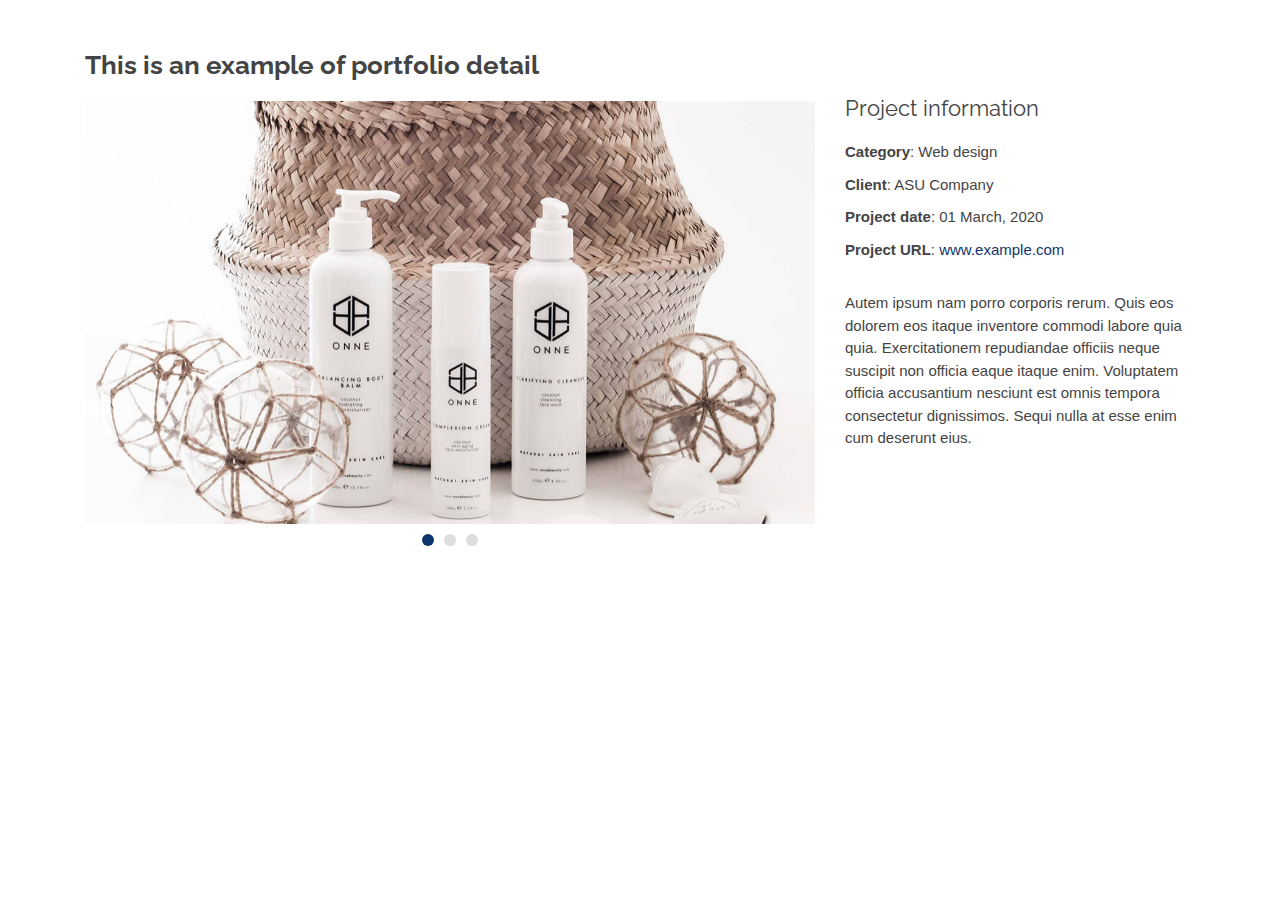
<file: portfolio-details.html>
<!DOCTYPE html>
<html lang="en">

<head>
  <meta charset="utf-8">
  <meta content="width=device-width, initial-scale=1.0" name="viewport">

  <title>Portfolio Details - Kelly Bootstrap Template</title>
  <meta content="" name="descriptison">
  <meta content="" name="keywords">

  <!-- Favicons -->
  <link href="assets/img/favicon.png" rel="icon">
  <link href="assets/img/apple-touch-icon.png" rel="apple-touch-icon">

  <!-- Google Fonts -->
  <link href="https://fonts.googleapis.com/css?family=Open+Sans:300,300i,400,400i,600,600i,700,700i|Raleway:300,300i,400,400i,500,500i,600,600i,700,700i|Poppins:300,300i,400,400i,500,500i,600,600i,700,700i" rel="stylesheet">

  <!-- Vendor CSS Files -->
  <link href="assets/vendor/bootstrap/css/bootstrap.min.css" rel="stylesheet">
  <link href="assets/vendor/icofont/icofont.min.css" rel="stylesheet">
  <link href="assets/vendor/owl.carousel/assets/owl.carousel.min.css" rel="stylesheet">
  <link href="assets/vendor/boxicons/css/boxicons.min.css" rel="stylesheet">
  <link href="assets/vendor/venobox/venobox.css" rel="stylesheet">
  <link href="assets/vendor/aos/aos.css" rel="stylesheet">

  <!-- Template Main CSS File -->
  <link href="assets/css/style.css" rel="stylesheet">

  <!-- =======================================================
  * Template Name: Kelly - v2.0.0
  * Template URL: https://bootstrapmade.com/kelly-free-bootstrap-cv-resume-html-template/
  * Author: BootstrapMade.com
  * License: https://bootstrapmade.com/license/
  ======================================================== -->
</head>

<body>

  <main id="main">

    <!-- ======= Portfolio Details Section ======= -->
    <section id="portfolio-details" class="portfolio-details">
      <div class="container">

        <div class="row">

          <div class="col-lg-8">
            <h2 class="portfolio-title">This is an example of portfolio detail</h2>
            <div class="owl-carousel portfolio-details-carousel">
              <img src="assets/img/portfolio/portfolio-details-1.jpg" class="img-fluid" alt="">
              <img src="assets/img/portfolio/portfolio-details-2.jpg" class="img-fluid" alt="">
              <img src="assets/img/portfolio/portfolio-details-3.jpg" class="img-fluid" alt="">
            </div>
          </div>

          <div class="col-lg-4 portfolio-info">
            <h3>Project information</h3>
            <ul>
              <li><strong>Category</strong>: Web design</li>
              <li><strong>Client</strong>: ASU Company</li>
              <li><strong>Project date</strong>: 01 March, 2020</li>
              <li><strong>Project URL</strong>: <a href="#">www.example.com</a></li>
            </ul>

            <p>
              Autem ipsum nam porro corporis rerum. Quis eos dolorem eos itaque inventore commodi labore quia quia. Exercitationem repudiandae officiis neque suscipit non officia eaque itaque enim. Voluptatem officia accusantium nesciunt est omnis tempora consectetur dignissimos. Sequi nulla at esse enim cum deserunt eius.
            </p>
          </div>

        </div>

      </div>
    </section><!-- End Portfolio Details Section -->

  </main><!-- End #main -->

  <div id="preloader"></div>
  <a href="#" class="back-to-top"><i class="bx bx-up-arrow-alt"></i></a>

  <!-- Vendor JS Files -->
  <script src="assets/vendor/jquery/jquery.min.js"></script>
  <script src="assets/vendor/bootstrap/js/bootstrap.bundle.min.js"></script>
  <script src="assets/vendor/jquery.easing/jquery.easing.min.js"></script>
  <script src="assets/vendor/php-email-form/validate.js"></script>
  <script src="assets/vendor/waypoints/jquery.waypoints.min.js"></script>
  <script src="assets/vendor/counterup/counterup.min.js"></script>
  <script src="assets/vendor/owl.carousel/owl.carousel.min.js"></script>
  <script src="assets/vendor/isotope-layout/isotope.pkgd.min.js"></script>
  <script src="assets/vendor/venobox/venobox.min.js"></script>
  <script src="assets/vendor/aos/aos.js"></script>

  <!-- Template Main JS File -->
  <script src="assets/js/main.js"></script>

</body>

</html>
</file>
<file: assets/vendor/venobox/venobox.css>
/* ------ venobox.css --------*/
.vbox-overlay *, .vbox-overlay *:before, .vbox-overlay *:after{
    -webkit-backface-visibility: hidden;
    -webkit-box-sizing:border-box;
    -moz-box-sizing:border-box;
    box-sizing:border-box;
}
.vbox-overlay * { 
    -webkit-backface-visibility: visible;
    backface-visibility: visible;
}
.vbox-overlay{
    display: -webkit-flex;
    display: flex;
    -webkit-flex-direction: column;
    flex-direction: column;
    -webkit-justify-content: center;
    justify-content: center;
    -webkit-align-items: center;
    align-items: center;
    position: fixed;
    left: 0;
    top: 0;
    bottom: 0;
    right: 0;
    z-index: 999999;
}

/* ----- navigation ----- */
.vbox-title{
    width: 100%;
    height: 40px;
    float: left;
    text-align: center;
    line-height: 28px;
    font-size: 12px;
    padding: 6px 50px;
    overflow: hidden;
    position: fixed;
    display: none;
    left: 0;
    z-index: 89;
}
.vbox-close{
    cursor: pointer;
    position: fixed;
    top: -1px;
    right: 0;
    width: 50px;
    height: 40px;
    padding: 6px;
    display: block;
    background-position:10px center;
    overflow: hidden;
    font-size: 24px;
    line-height: 1;
    text-align: center;
    z-index: 99;
}
.vbox-left{
    cursor: pointer;
    position: fixed;
    left: 0;
    height: 40px;
    overflow: hidden;
    line-height: 28px;
    font-size: 12px;
    z-index: 99;
    display: flex;
    align-items:center;
}
.vbox-num{
    display: inline-block;
    margin: 6px 0 6px 15px;
}
/* ----- Social share ----- */
.vbox-share{
    line-height: 28px;
    font-size: 12px;
    overflow: hidden;
    position: fixed;
    left: 0;
    z-index: 98;
    display: flex;
    align-items:center;
    justify-content: center;
    width: 100%;
    text-align: center;
}
.vbox-share svg{
    max-height: 28px;
    width: 28px;
    z-index: 10;
    margin-left: 12px;
    margin-top: 6px;
    margin-bottom: 6px;
    vertical-align: middle;
}


/* ----- navigation ARROWS ----- */
.vbox-next, .vbox-prev{
    position: fixed;
    top: 50%;
    margin-top: -15px;
    overflow: hidden;
    cursor: pointer;
    display: block;
    width: 45px;
    height: 45px;
    z-index: 99;
}
.vbox-next span, .vbox-prev span{
    position: relative;
    width: 20px;
    height: 20px;
    border: 2px solid transparent;
    border-top-color: #B6B6B6;
    border-right-color: #B6B6B6;
    text-indent: -100px;
    position: absolute;
    top: 8px;
    display: block;
}
.vbox-prev{
    left: 15px;
}
.vbox-next{
    right: 15px;
}
.vbox-prev span{
    left: 10px;
    -ms-transform: rotate(-135deg);
    -webkit-transform: rotate(-135deg);
    transform: rotate(-135deg);
}
.vbox-next span{
    -ms-transform: rotate(45deg);
    -webkit-transform: rotate(45deg);
    transform: rotate(45deg);
    right: 10px;
}
/* ------- inline window ------ */
.vbox-inline{
    width: 420px;
    height: 315px;
    height: 70vh;
    padding: 10px;
    background: #fff;
    margin: 0 auto;
    overflow: auto;
    text-align: left;
}
/* ------- Video & iFrames window ------ */
.venoframe{
    max-width: 100%;
    width: 100%;
    border: none;
    width: 100%;
    height: 260px;
    height: 70vh;
}
.venoframe.vbvid{
    height: 260px;
}
@media (min-width: 768px) {
    .venoframe, .vbox-inline{
        width: 90%;
        height: 360px;
        height: 70vh;
    }
    .venoframe.vbvid{
        width: 640px;
        height: 360px;
    }
}
@media (min-width: 992px) {
    .venoframe, .vbox-inline{
        max-width: 1200px;
        width: 80%;
        height: 540px;
        height: 70vh;
    }
    .venoframe.vbvid{
        width: 960px;
        height: 540px;
    }
}
/* 
Please do NOT edit this part! 
or at least read this note: http://i.imgur.com/7C0ws9e.gif
*/
.vbox-open{
    overflow: hidden;
}
.vbox-container{
    position: absolute;
    left: 0;
    right: 0;
    top: 0;
    bottom: 0;
    overflow-x: hidden;
    overflow-y: scroll;
    overflow-scrolling: touch;
    -webkit-overflow-scrolling: touch;
    z-index: 20;
    max-height: 100%;

}

.vbox-content{
    text-align: center;
    float: left;
    width: 100%;
    position: relative;
    overflow: hidden;
    padding: 20px 4%;
}
.vbox-container img{
    max-width: 100%;
    height: auto;
}
.vbox-figlio{
    box-shadow: 0 0 12px rgba(0,0,0,0.19), 0 6px 6px rgba(0,0,0,0.23);
    max-width: 100%;
    text-align: initial;
}
img.vbox-figlio{
    -webkit-user-select: none;
-khtml-user-select: none;
-moz-user-select: none;
-o-user-select: none;
user-select: none;
}
.vbox-content.swipe-left{
    margin-left: -200px !important;
}
.vbox-content.swipe-right{
    margin-left: 200px !important;
}
.vbox-animated{
    webkit-transition: margin 300ms ease-out;
    transition: margin 300ms ease-out;
}

/* ---------- preloader ----------
 * SPINKIT 
 * http://tobiasahlin.com/spinkit/
-------------------------------- */
.sk-double-bounce,.sk-rotating-plane{width:40px;height:40px;margin:40px auto}.sk-rotating-plane{background-color:#333;-webkit-animation:sk-rotatePlane 1.2s infinite ease-in-out;animation:sk-rotatePlane 1.2s infinite ease-in-out}@-webkit-keyframes sk-rotatePlane{0%{-webkit-transform:perspective(120px) rotateX(0) rotateY(0);transform:perspective(120px) rotateX(0) rotateY(0)}50%{-webkit-transform:perspective(120px) rotateX(-180.1deg) rotateY(0);transform:perspective(120px) rotateX(-180.1deg) rotateY(0)}100%{-webkit-transform:perspective(120px) rotateX(-180deg) rotateY(-179.9deg);transform:perspective(120px) rotateX(-180deg) rotateY(-179.9deg)}}@keyframes sk-rotatePlane{0%{-webkit-transform:perspective(120px) rotateX(0) rotateY(0);transform:perspective(120px) rotateX(0) rotateY(0)}50%{-webkit-transform:perspective(120px) rotateX(-180.1deg) rotateY(0);transform:perspective(120px) rotateX(-180.1deg) rotateY(0)}100%{-webkit-transform:perspective(120px) rotateX(-180deg) rotateY(-179.9deg);transform:perspective(120px) rotateX(-180deg) rotateY(-179.9deg)}}.sk-double-bounce{position:relative}.sk-double-bounce .sk-child{width:100%;height:100%;border-radius:50%;background-color:#333;opacity:.6;position:absolute;top:0;left:0;-webkit-animation:sk-doubleBounce 2s infinite ease-in-out;animation:sk-doubleBounce 2s infinite ease-in-out}.sk-chasing-dots .sk-child,.sk-spinner-pulse,.sk-three-bounce .sk-child{background-color:#333;border-radius:100%}.sk-double-bounce .sk-double-bounce2{-webkit-animation-delay:-1s;animation-delay:-1s}@-webkit-keyframes sk-doubleBounce{0%,100%{-webkit-transform:scale(0);transform:scale(0)}50%{-webkit-transform:scale(1);transform:scale(1)}}@keyframes sk-doubleBounce{0%,100%{-webkit-transform:scale(0);transform:scale(0)}50%{-webkit-transform:scale(1);transform:scale(1)}}.sk-wave{margin:40px auto;width:50px;height:40px;text-align:center;font-size:10px}.sk-wave .sk-rect{background-color:#333;height:100%;width:6px;display:inline-block;-webkit-animation:sk-waveStretchDelay 1.2s infinite ease-in-out;animation:sk-waveStretchDelay 1.2s infinite ease-in-out}.sk-wave .sk-rect1{-webkit-animation-delay:-1.2s;animation-delay:-1.2s}.sk-wave .sk-rect2{-webkit-animation-delay:-1.1s;animation-delay:-1.1s}.sk-wave .sk-rect3{-webkit-animation-delay:-1s;animation-delay:-1s}.sk-wave .sk-rect4{-webkit-animation-delay:-.9s;animation-delay:-.9s}.sk-wave .sk-rect5{-webkit-animation-delay:-.8s;animation-delay:-.8s}@-webkit-keyframes sk-waveStretchDelay{0%,100%,40%{-webkit-transform:scaleY(.4);transform:scaleY(.4)}20%{-webkit-transform:scaleY(1);transform:scaleY(1)}}@keyframes sk-waveStretchDelay{0%,100%,40%{-webkit-transform:scaleY(.4);transform:scaleY(.4)}20%{-webkit-transform:scaleY(1);transform:scaleY(1)}}.sk-wandering-cubes{margin:40px auto;width:40px;height:40px;position:relative}.sk-wandering-cubes .sk-cube{background-color:#333;width:10px;height:10px;position:absolute;top:0;left:0;-webkit-animation:sk-wanderingCube 1.8s ease-in-out -1.8s infinite both;animation:sk-wanderingCube 1.8s ease-in-out -1.8s infinite both}.sk-chasing-dots,.sk-spinner-pulse{width:40px;height:40px;margin:40px auto}.sk-wandering-cubes .sk-cube2{-webkit-animation-delay:-.9s;animation-delay:-.9s}@-webkit-keyframes sk-wanderingCube{0%{-webkit-transform:rotate(0);transform:rotate(0)}25%{-webkit-transform:translateX(30px) rotate(-90deg) scale(.5);transform:translateX(30px) rotate(-90deg) scale(.5)}50%{-webkit-transform:translateX(30px) translateY(30px) rotate(-179deg);transform:translateX(30px) translateY(30px) rotate(-179deg)}50.1%{-webkit-transform:translateX(30px) translateY(30px) rotate(-180deg);transform:translateX(30px) translateY(30px) rotate(-180deg)}75%{-webkit-transform:translateX(0) translateY(30px) rotate(-270deg) scale(.5);transform:translateX(0) translateY(30px) rotate(-270deg) scale(.5)}100%{-webkit-transform:rotate(-360deg);transform:rotate(-360deg)}}@keyframes sk-wanderingCube{0%{-webkit-transform:rotate(0);transform:rotate(0)}25%{-webkit-transform:translateX(30px) rotate(-90deg) scale(.5);transform:translateX(30px) rotate(-90deg) scale(.5)}50%{-webkit-transform:translateX(30px) translateY(30px) rotate(-179deg);transform:translateX(30px) translateY(30px) rotate(-179deg)}50.1%{-webkit-transform:translateX(30px) translateY(30px) rotate(-180deg);transform:translateX(30px) translateY(30px) rotate(-180deg)}75%{-webkit-transform:translateX(0) translateY(30px) rotate(-270deg) scale(.5);transform:translateX(0) translateY(30px) rotate(-270deg) scale(.5)}100%{-webkit-transform:rotate(-360deg);transform:rotate(-360deg)}}.sk-spinner-pulse{-webkit-animation:sk-pulseScaleOut 1s infinite ease-in-out;animation:sk-pulseScaleOut 1s infinite ease-in-out}@-webkit-keyframes sk-pulseScaleOut{0%{-webkit-transform:scale(0);transform:scale(0)}100%{-webkit-transform:scale(1);transform:scale(1);opacity:0}}@keyframes sk-pulseScaleOut{0%{-webkit-transform:scale(0);transform:scale(0)}100%{-webkit-transform:scale(1);transform:scale(1);opacity:0}}.sk-chasing-dots{position:relative;text-align:center;-webkit-animation:sk-chasingDotsRotate 2s infinite linear;animation:sk-chasingDotsRotate 2s infinite linear}.sk-chasing-dots .sk-child{width:60%;height:60%;display:inline-block;position:absolute;top:0;-webkit-animation:sk-chasingDotsBounce 2s infinite ease-in-out;animation:sk-chasingDotsBounce 2s infinite ease-in-out}.sk-chasing-dots .sk-dot2{top:auto;bottom:0;-webkit-animation-delay:-1s;animation-delay:-1s}@-webkit-keyframes sk-chasingDotsRotate{100%{-webkit-transform:rotate(360deg);transform:rotate(360deg)}}@keyframes sk-chasingDotsRotate{100%{-webkit-transform:rotate(360deg);transform:rotate(360deg)}}@-webkit-keyframes sk-chasingDotsBounce{0%,100%{-webkit-transform:scale(0);transform:scale(0)}50%{-webkit-transform:scale(1);transform:scale(1)}}@keyframes sk-chasingDotsBounce{0%,100%{-webkit-transform:scale(0);transform:scale(0)}50%{-webkit-transform:scale(1);transform:scale(1)}}.sk-three-bounce{margin:40px auto;width:80px;text-align:center}.sk-three-bounce .sk-child{width:20px;height:20px;display:inline-block;-webkit-animation:sk-three-bounce 1.4s ease-in-out 0s infinite both;animation:sk-three-bounce 1.4s ease-in-out 0s infinite both}.sk-circle .sk-child:before,.sk-fading-circle .sk-circle:before{display:block;border-radius:100%;content:'';background-color:#333}.sk-three-bounce .sk-bounce1{-webkit-animation-delay:-.32s;animation-delay:-.32s}.sk-three-bounce .sk-bounce2{-webkit-animation-delay:-.16s;animation-delay:-.16s}@-webkit-keyframes sk-three-bounce{0%,100%,80%{-webkit-transform:scale(0);transform:scale(0)}40%{-webkit-transform:scale(1);transform:scale(1)}}@keyframes sk-three-bounce{0%,100%,80%{-webkit-transform:scale(0);transform:scale(0)}40%{-webkit-transform:scale(1);transform:scale(1)}}.sk-circle{margin:40px auto;width:40px;height:40px;position:relative}.sk-circle .sk-child{width:100%;height:100%;position:absolute;left:0;top:0}.sk-circle .sk-child:before{margin:0 auto;width:15%;height:15%;-webkit-animation:sk-circleBounceDelay 1.2s infinite ease-in-out both;animation:sk-circleBounceDelay 1.2s infinite ease-in-out both}.sk-circle .sk-circle2{-webkit-transform:rotate(30deg);-ms-transform:rotate(30deg);transform:rotate(30deg)}.sk-circle .sk-circle3{-webkit-transform:rotate(60deg);-ms-transform:rotate(60deg);transform:rotate(60deg)}.sk-circle .sk-circle4{-webkit-transform:rotate(90deg);-ms-transform:rotate(90deg);transform:rotate(90deg)}.sk-circle .sk-circle5{-webkit-transform:rotate(120deg);-ms-transform:rotate(120deg);transform:rotate(120deg)}.sk-circle .sk-circle6{-webkit-transform:rotate(150deg);-ms-transform:rotate(150deg);transform:rotate(150deg)}.sk-circle .sk-circle7{-webkit-transform:rotate(180deg);-ms-transform:rotate(180deg);transform:rotate(180deg)}.sk-circle .sk-circle8{-webkit-transform:rotate(210deg);-ms-transform:rotate(210deg);transform:rotate(210deg)}.sk-circle .sk-circle9{-webkit-transform:rotate(240deg);-ms-transform:rotate(240deg);transform:rotate(240deg)}.sk-circle .sk-circle10{-webkit-transform:rotate(270deg);-ms-transform:rotate(270deg);transform:rotate(270deg)}.sk-circle .sk-circle11{-webkit-transform:rotate(300deg);-ms-transform:rotate(300deg);transform:rotate(300deg)}.sk-circle .sk-circle12{-webkit-transform:rotate(330deg);-ms-transform:rotate(330deg);transform:rotate(330deg)}.sk-circle .sk-circle2:before{-webkit-animation-delay:-1.1s;animation-delay:-1.1s}.sk-circle .sk-circle3:before{-webkit-animation-delay:-1s;animation-delay:-1s}.sk-circle .sk-circle4:before{-webkit-animation-delay:-.9s;animation-delay:-.9s}.sk-circle .sk-circle5:before{-webkit-animation-delay:-.8s;animation-delay:-.8s}.sk-circle .sk-circle6:before{-webkit-animation-delay:-.7s;animation-delay:-.7s}.sk-circle .sk-circle7:before{-webkit-animation-delay:-.6s;animation-delay:-.6s}.sk-circle .sk-circle8:before{-webkit-animation-delay:-.5s;animation-delay:-.5s}.sk-circle .sk-circle9:before{-webkit-animation-delay:-.4s;animation-delay:-.4s}.sk-circle .sk-circle10:before{-webkit-animation-delay:-.3s;animation-delay:-.3s}.sk-circle .sk-circle11:before{-webkit-animation-delay:-.2s;animation-delay:-.2s}.sk-circle .sk-circle12:before{-webkit-animation-delay:-.1s;animation-delay:-.1s}@-webkit-keyframes sk-circleBounceDelay{0%,100%,80%{-webkit-transform:scale(0);transform:scale(0)}40%{-webkit-transform:scale(1);transform:scale(1)}}@keyframes sk-circleBounceDelay{0%,100%,80%{-webkit-transform:scale(0);transform:scale(0)}40%{-webkit-transform:scale(1);transform:scale(1)}}.sk-cube-grid{width:40px;height:40px;margin:40px auto}.sk-cube-grid .sk-cube{width:33.33%;height:33.33%;background-color:#333;float:left;-webkit-animation:sk-cubeGridScaleDelay 1.3s infinite ease-in-out;animation:sk-cubeGridScaleDelay 1.3s infinite ease-in-out}.sk-cube-grid .sk-cube1{-webkit-animation-delay:.2s;animation-delay:.2s}.sk-cube-grid .sk-cube2{-webkit-animation-delay:.3s;animation-delay:.3s}.sk-cube-grid .sk-cube3{-webkit-animation-delay:.4s;animation-delay:.4s}.sk-cube-grid .sk-cube4{-webkit-animation-delay:.1s;animation-delay:.1s}.sk-cube-grid .sk-cube5{-webkit-animation-delay:.2s;animation-delay:.2s}.sk-cube-grid .sk-cube6{-webkit-animation-delay:.3s;animation-delay:.3s}.sk-cube-grid .sk-cube7{-webkit-animation-delay:0ms;animation-delay:0ms}.sk-cube-grid .sk-cube8{-webkit-animation-delay:.1s;animation-delay:.1s}.sk-cube-grid .sk-cube9{-webkit-animation-delay:.2s;animation-delay:.2s}@-webkit-keyframes sk-cubeGridScaleDelay{0%,100%,70%{-webkit-transform:scale3D(1,1,1);transform:scale3D(1,1,1)}35%{-webkit-transform:scale3D(0,0,1);transform:scale3D(0,0,1)}}@keyframes sk-cubeGridScaleDelay{0%,100%,70%{-webkit-transform:scale3D(1,1,1);transform:scale3D(1,1,1)}35%{-webkit-transform:scale3D(0,0,1);transform:scale3D(0,0,1)}}.sk-fading-circle{margin:40px auto;width:40px;height:40px;position:relative}.sk-fading-circle .sk-circle{width:100%;height:100%;position:absolute;left:0;top:0}.sk-fading-circle .sk-circle:before{margin:0 auto;width:15%;height:15%;-webkit-animation:sk-circleFadeDelay 1.2s infinite ease-in-out both;animation:sk-circleFadeDelay 1.2s infinite ease-in-out both}.sk-fading-circle .sk-circle2{-webkit-transform:rotate(30deg);-ms-transform:rotate(30deg);transform:rotate(30deg)}.sk-fading-circle .sk-circle3{-webkit-transform:rotate(60deg);-ms-transform:rotate(60deg);transform:rotate(60deg)}.sk-fading-circle .sk-circle4{-webkit-transform:rotate(90deg);-ms-transform:rotate(90deg);transform:rotate(90deg)}.sk-fading-circle .sk-circle5{-webkit-transform:rotate(120deg);-ms-transform:rotate(120deg);transform:rotate(120deg)}.sk-fading-circle .sk-circle6{-webkit-transform:rotate(150deg);-ms-transform:rotate(150deg);transform:rotate(150deg)}.sk-fading-circle .sk-circle7{-webkit-transform:rotate(180deg);-ms-transform:rotate(180deg);transform:rotate(180deg)}.sk-fading-circle .sk-circle8{-webkit-transform:rotate(210deg);-ms-transform:rotate(210deg);transform:rotate(210deg)}.sk-fading-circle .sk-circle9{-webkit-transform:rotate(240deg);-ms-transform:rotate(240deg);transform:rotate(240deg)}.sk-fading-circle .sk-circle10{-webkit-transform:rotate(270deg);-ms-transform:rotate(270deg);transform:rotate(270deg)}.sk-fading-circle .sk-circle11{-webkit-transform:rotate(300deg);-ms-transform:rotate(300deg);transform:rotate(300deg)}.sk-fading-circle .sk-circle12{-webkit-transform:rotate(330deg);-ms-transform:rotate(330deg);transform:rotate(330deg)}.sk-fading-circle .sk-circle2:before{-webkit-animation-delay:-1.1s;animation-delay:-1.1s}.sk-fading-circle .sk-circle3:before{-webkit-animation-delay:-1s;animation-delay:-1s}.sk-fading-circle .sk-circle4:before{-webkit-animation-delay:-.9s;animation-delay:-.9s}.sk-fading-circle .sk-circle5:before{-webkit-animation-delay:-.8s;animation-delay:-.8s}.sk-fading-circle .sk-circle6:before{-webkit-animation-delay:-.7s;animation-delay:-.7s}.sk-fading-circle .sk-circle7:before{-webkit-animation-delay:-.6s;animation-delay:-.6s}.sk-fading-circle .sk-circle8:before{-webkit-animation-delay:-.5s;animation-delay:-.5s}.sk-fading-circle .sk-circle9:before{-webkit-animation-delay:-.4s;animation-delay:-.4s}.sk-fading-circle .sk-circle10:before{-webkit-animation-delay:-.3s;animation-delay:-.3s}.sk-fading-circle .sk-circle11:before{-webkit-animation-delay:-.2s;animation-delay:-.2s}.sk-fading-circle .sk-circle12:before{-webkit-animation-delay:-.1s;animation-delay:-.1s}@-webkit-keyframes sk-circleFadeDelay{0%,100%,39%{opacity:0}40%{opacity:1}}@keyframes sk-circleFadeDelay{0%,100%,39%{opacity:0}40%{opacity:1}}.sk-folding-cube{margin:40px auto;width:40px;height:40px;position:relative;-webkit-transform:rotateZ(45deg);transform:rotateZ(45deg)}.sk-folding-cube .sk-cube{float:left;width:50%;height:50%;position:relative;-webkit-transform:scale(1.1);-ms-transform:scale(1.1);transform:scale(1.1)}.sk-folding-cube .sk-cube:before{content:'';position:absolute;top:0;left:0;width:100%;height:100%;background-color:#333;-webkit-animation:sk-foldCubeAngle 2.4s infinite linear both;animation:sk-foldCubeAngle 2.4s infinite linear both;-webkit-transform-origin:100% 100%;-ms-transform-origin:100% 100%;transform-origin:100% 100%}.sk-folding-cube .sk-cube2{-webkit-transform:scale(1.1) rotateZ(90deg);transform:scale(1.1) rotateZ(90deg)}.sk-folding-cube .sk-cube3{-webkit-transform:scale(1.1) rotateZ(180deg);transform:scale(1.1) rotateZ(180deg)}.sk-folding-cube .sk-cube4{-webkit-transform:scale(1.1) rotateZ(270deg);transform:scale(1.1) rotateZ(270deg)}.sk-folding-cube .sk-cube2:before{-webkit-animation-delay:.3s;animation-delay:.3s}.sk-folding-cube .sk-cube3:before{-webkit-animation-delay:.6s;animation-delay:.6s}.sk-folding-cube .sk-cube4:before{-webkit-animation-delay:.9s;animation-delay:.9s}@-webkit-keyframes sk-foldCubeAngle{0%,10%{-webkit-transform:perspective(140px) rotateX(-180deg);transform:perspective(140px) rotateX(-180deg);opacity:0}25%,75%{-webkit-transform:perspective(140px) rotateX(0);transform:perspective(140px) rotateX(0);opacity:1}100%,90%{-webkit-transform:perspective(140px) rotateY(180deg);transform:perspective(140px) rotateY(180deg);opacity:0}}@keyframes sk-foldCubeAngle{0%,10%{-webkit-transform:perspective(140px) rotateX(-180deg);transform:perspective(140px) rotateX(-180deg);opacity:0}25%,75%{-webkit-transform:perspective(140px) rotateX(0);transform:perspective(140px) rotateX(0);opacity:1}100%,90%{-webkit-transform:perspective(140px) rotateY(180deg);transform:perspective(140px) rotateY(180deg);opacity:0}}
</file>
<file: assets/css/style.css>
body {
  font-family: 'Roboto',
  sans-serif;
  color: #444444;
}

a {
  color: #0f356d;
}

a:hover {
  color: #51cdbe;
  text-decoration: none;
}

h1, h2, h3, h4, h5, h6 {
  font-family: "Raleway", sans-serif;
}

#main {
  margin-top: 50px;
}

@media (max-width: 992px) {
  #main {
    margin-top: 30px;
  }
}

/*--------------------------------------------------------------
# Preloader
--------------------------------------------------------------*/
#preloader {
  position: fixed;
  top: 0;
  left: 0;
  right: 0;
  bottom: 0;
  z-index: 9999;
  overflow: hidden;
  background: #fff;
}

#preloader:before {
  content: "";
  position: fixed;
  top: calc(50% - 30px);
  left: calc(50% - 30px);
  border: 6px solid #0f356d;
  border-top-color: #dcf5f2;
  border-radius: 50%;
  width: 60px;
  height: 60px;
  -webkit-animation: animate-preloader 1s linear infinite;
  animation: animate-preloader 1s linear infinite;
}

@-webkit-keyframes animate-preloader {
  0% {
    transform: rotate(0deg);
  }
  100% {
    transform: rotate(360deg);
  }
}

@keyframes animate-preloader {
  0% {
    transform: rotate(0deg);
  }
  100% {
    transform: rotate(360deg);
  }
}

/*--------------------------------------------------------------
# Back to top button
--------------------------------------------------------------*/
.back-to-top {
  position: fixed;
  display: none;
  right: 15px;
  bottom: 15px;
  z-index: 99999;
}

.back-to-top i {
  display: flex;
  align-items: center;
  justify-content: center;
  font-size: 24px;
  width: 40px;
  height: 40px;
  border-radius: 50px;
  background: #0f356d;
  color: #fff;
  transition: all 0.4s;
}

.back-to-top i:hover {
  background: #3dc8b7;
  color: #fff;
}

/*--------------------------------------------------------------
# Header
--------------------------------------------------------------*/
#header {
  background: #e9e8e6;
  box-shadow: 0px 0px 25px 0 rgba(0, 0, 0, 0.08);
  z-index: 997;
  padding: 15px 0;
}

#header .logo {
  font-size: 32px;
  margin: 0;
  padding: 0;
  line-height: 1;
  font-weight: 400;
  letter-spacing: 2px;
  text-transform: uppercase;
}

#header .logo a {
  color: #222222;
}

#header .logo img {
  max-height: 40px;
}

@media (max-width: 992px) {
  #header .logo {
    font-size: 28px;
  }
}

/*--------------------------------------------------------------
# Navigation Menu
--------------------------------------------------------------*/
/* Desktop Navigation */
.nav-menu ul {
  margin: 0;
  padding: 0;
  list-style: none;
}

.nav-menu > ul {
  display: flex;
}

.nav-menu > ul > li {
  position: relative;
  white-space: nowrap;
  padding: 10px 0 10px 28px;
}

.nav-menu a {
  display: block;
  position: relative;
  color: #888888;
  transition: 0.3s;
  font-size: 15px;
  font-family: "Raleway", sans-serif;
  font-weight: 600;
}

.nav-menu > ul > li > a:before {
  content: "";
  position: absolute;
  width: 0;
  height: 2px;
  bottom: -5px;
  left: 0;
  background-color: #0f356d;
  visibility: hidden;
  width: 0px;
  transition: all 0.3s ease-in-out 0s;
}

.nav-menu a:hover:before, .nav-menu li:hover > a:before, .nav-menu .active > a:before {
  visibility: visible;
  width: 25px;
}

.nav-menu a:hover, .nav-menu .active > a, .nav-menu li:hover > a {
  color: #222222;
}

.nav-menu .drop-down ul {
  display: block;
  position: absolute;
  left: 28px;
  top: calc(100% + 30px);
  z-index: 99;
  opacity: 0;
  visibility: hidden;
  padding: 10px 0;
  background: #fff;
  box-shadow: 0px 0px 30px rgba(127, 137, 161, 0.25);
  transition: 0.3s;
}

.nav-menu .drop-down:hover > ul {
  opacity: 1;
  top: 100%;
  visibility: visible;
}

.nav-menu .drop-down li {
  min-width: 180px;
  position: relative;
}

.nav-menu .drop-down ul a {
  padding: 10px 20px;
  font-size: 14px;
  font-weight: 500;
  text-transform: none;
  color: #222222;
}

.nav-menu .drop-down ul a:hover, .nav-menu .drop-down ul .active > a, .nav-menu .drop-down ul li:hover > a {
  color: #0f356d;
}

.nav-menu .drop-down > a:after {
  content: "\ea99";
  font-family: IcoFont;
  padding-left: 5px;
}

.nav-menu .drop-down .drop-down ul {
  top: 0;
  left: calc(100% - 30px);
}

.nav-menu .drop-down .drop-down:hover > ul {
  opacity: 1;
  top: 0;
  left: 100%;
}

.nav-menu .drop-down .drop-down > a {
  padding-right: 35px;
}

.nav-menu .drop-down .drop-down > a:after {
  content: "\eaa0";
  font-family: IcoFont;
  position: absolute;
  right: 15px;
}

@media (max-width: 1366px) {
  .nav-menu .drop-down .drop-down ul {
    left: -90%;
  }
  .nav-menu .drop-down .drop-down:hover > ul {
    left: -100%;
  }
  .nav-menu .drop-down .drop-down > a:after {
    content: "\ea9d";
  }
}

/* Mobile Navigation */
.mobile-nav-toggle {
  position: fixed;
  right: 15px;
  top: 17px;
  z-index: 9998;
  border: 0;
  background: none;
  font-size: 24px;
  transition: all 0.4s;
  outline: none !important;
  line-height: 1;
  cursor: pointer;
  text-align: right;
}

.mobile-nav-toggle i {
  color: #0f356d;
}

.mobile-nav {
  position: fixed;
  top: 55px;
  right: 15px;
  bottom: 15px;
  left: 15px;
  z-index: 9999;
  overflow-y: auto;
  background: #fff;
  transition: ease-in-out 0.2s;
  opacity: 0;
  visibility: hidden;
  border-radius: 10px;
  padding: 10px 0;
}

.mobile-nav * {
  margin: 0;
  padding: 0;
  list-style: none;
}

.mobile-nav a {
  display: block;
  position: relative;
  color: #222222;
  padding: 10px 20px;
  font-weight: 500;
  outline: none;
}

.mobile-nav a:hover, .mobile-nav .active > a, .mobile-nav li:hover > a {
  color: #0f356d;
  text-decoration: none;
}

.mobile-nav .drop-down > a:after {
  content: "\ea99";
  font-family: IcoFont;
  padding-left: 10px;
  position: absolute;
  right: 15px;
}

.mobile-nav .active.drop-down > a:after {
  content: "\eaa1";
}

.mobile-nav .drop-down > a {
  padding-right: 35px;
}

.mobile-nav .drop-down ul {
  display: none;
  overflow: hidden;
}

.mobile-nav .drop-down li {
  padding-left: 20px;
}

.mobile-nav-overly {
  width: 100%;
  height: 100%;
  z-index: 9997;
  top: 0;
  left: 0;
  position: fixed;
  background: rgba(9, 9, 9, 0.6);
  overflow: hidden;
  display: none;
  transition: ease-in-out 0.2s;
}

.mobile-nav-active {
  overflow: hidden;
}

.mobile-nav-active .mobile-nav {
  opacity: 1;
  visibility: visible;
}

.mobile-nav-active .mobile-nav-toggle i {
  color: #fff;
}

/*--------------------------------------------------------------
# Header Social Links
--------------------------------------------------------------*/
.header-social-links {
  padding-left: 20px;
}

.header-social-links a {
  color: #222222;
  padding-left: 6px;
  display: inline-block;
  line-height: 1px;
  transition: 0.3s;
  font-size: 16px;
}

.header-social-links a:hover {
  color: #0f356d;
}

@media (max-width: 992px) {
  .header-social-links {
    padding: 0 48px 0 0;
  }
}

/*--------------------------------------------------------------
# Hero Section
--------------------------------------------------------------*/
#hero {
  width: 100%;
  height: 100vh;
  background: url("https://res.cloudinary.com/jhardaway/image/upload/v1604602687/Jerome-17_giyuc9.jpg") top right;
  background-size: cover;
}

#hero .container {
  padding-top: 70px;
  position: relative;
}

@media (max-width: 992px) {
  #hero .container {
    padding-top: 58px;
  }
}

#hero h1 {
  margin: 0;
  font-size: 48px;
  font-weight: 700;
  line-height: 56px;
  color: #ffffff;
}

#hero h2 {
  color: lightgrey;
  margin: 10px 0 0 0;
  font-size: 22px;
}

#hero .btn-about {
  font-family: "Raleway", sans-serif;
  text-transform: uppercase;
  font-weight: 600;
  font-size: 12px;
  letter-spacing: 1px;
  display: inline-block;
  padding: 12px 40px;
  border-radius: 50px;
  transition: 0.5s;
  margin-top: 30px;
  color: #fff;
  background: #0f356d;
}

#hero .btn-about:hover {
  background: #3dc8b7;
}

@media (min-width: 1024px) {
  #hero {
    background-attachment: fixed;
  }
}

@media (max-width: 992px) {
  #hero:before {
    content: "";
    background: rgba(255, 255, 255, 0.8);
    position: absolute;
    bottom: 0;
    top: 0;
    left: 0;
    right: 0;
  }
  #hero h1 {
    font-size: 28px;
    line-height: 36px;
  }
  #hero h2 {
    font-size: 18px;
    line-height: 24px;
  }
}

/*--------------------------------------------------------------
# Sections General
--------------------------------------------------------------*/
section {
  padding: 60px 0;
}

.section-bg {
  background-color: #e7f8f6;
}

.section-title {
  text-align: center;
  padding-bottom: 30px;
}

.section-title h2 {
  font-size: 32px;
  font-weight: bold;
  text-transform: uppercase;
  margin-bottom: 20px;
  padding-bottom: 20px;
  position: relative;
}

.section-title h2::after {
  content: '';
  position: absolute;
  display: block;
  width: 50px;
  height: 3px;
  background: #0f356d;
  bottom: 0;
  left: calc(50% - 25px);
}

.section-title p {
  margin-bottom: 0;
}

/*--------------------------------------------------------------
# Cta
--------------------------------------------------------------*/
.cta {
  background: linear-gradient(rgba(0, 0, 0, 0.6), rgba(0, 0, 0, 0.6)), url("../img/bg-1.jpg") fixed center center;
  background-size: cover;
  padding: 80px 0;
}

.cta h3 {
  color: #fff;
  font-size: 28px;
  font-weight: 700;
}

.cta p {
  color: #fff;
}

.cta .cta-btn {
  font-family: "Raleway", sans-serif;
  text-transform: uppercase;
  font-weight: 500;
  font-size: 16px;
  letter-spacing: 1px;
  display: inline-block;
  padding: 8px 20px;
  border-radius: 2px;
  transition: 0.5s;
  margin: 10px;
  border: 2px solid #fff;
  color: #fff;
}

.cta .cta-btn:hover {
  background: #0f356d;
  border: 2px solid #0f356d;
}

@media (max-width: 1024px) {
  .cta {
    background-attachment: scroll;
  }
}

@media (min-width: 769px) {
  .cta .cta-btn-container {
    display: flex;
    align-items: center;
    justify-content: flex-end;
  }
}

/*--------------------------------------------------------------
# About
--------------------------------------------------------------*/
.about .content h3 {
  font-weight: 700;
  font-size: 26px;
  color: #555555;
}

.about .content ul {
  list-style: none;
  padding: 0;
}

.about .content ul li {
  padding-bottom: 10px;
}

.about .content ul i {
  font-size: 20px;
  padding-right: 2px;
  color: #0f356d;
}

.about .content p:last-child {
  margin-bottom: 0;
}

/*--------------------------------------------------------------
# Skills
--------------------------------------------------------------*/
.skills .progress {
  height: 50px;
  display: block;
  background: none;
}

.skills .progress .skill {
  padding: 10px 0;
  margin: 0 0 6px 0;
  text-transform: uppercase;
  display: block;
  font-weight: 600;
  font-family: "Poppins", sans-serif;
  color: #222222;
}

.skills .progress .skill .val {
  float: right;
  font-style: normal;
}

.skills .progress-bar-wrap {
  background: #f3f3f3;
}

.skills .progress-bar {
  width: 1px;
  height: 10px;
  transition: .9s;
  background-color: #0f356d;
}

/*--------------------------------------------------------------
# Facts
--------------------------------------------------------------*/
.facts .counters span {
  font-size: 48px;
  display: block;
  color: #0f356d;
}

.facts .counters p {
  padding: 0;
  margin: 0 0 20px 0;
  font-family: "Raleway", sans-serif;
  font-size: 14px;
}

/*--------------------------------------------------------------
# Testimonials
--------------------------------------------------------------*/
.testimonials .section-header {
  margin-bottom: 40px;
}

.testimonials .testimonial-item {
  text-align: center;
}

.testimonials .testimonial-item .testimonial-img {
  width: 120px;
  border-radius: 50%;
  border: 4px solid #fff;
  margin: 0 auto;
}

.testimonials .testimonial-item h3 {
  font-size: 20px;
  font-weight: bold;
  margin: 10px 0 5px 0;
  color: #111;
}

.testimonials .testimonial-item h4 {
  font-size: 14px;
  color: #999;
  margin: 0 0 15px 0;
}

.testimonials .testimonial-item .quote-icon-left, .testimonials .testimonial-item .quote-icon-right {
  color: #c8efea;
  font-size: 26px;
}

.testimonials .testimonial-item .quote-icon-left {
  display: inline-block;
  left: -5px;
  position: relative;
}

.testimonials .testimonial-item .quote-icon-right {
  display: inline-block;
  right: -5px;
  position: relative;
  top: 10px;
}

.testimonials .testimonial-item p {
  font-style: italic;
  margin: 0 auto 15px auto;
}

.testimonials .owl-nav, .testimonials .owl-dots {
  margin-top: 5px;
  text-align: center;
}

.testimonials .owl-dot {
  display: inline-block;
  margin: 0 5px;
  width: 12px;
  height: 12px;
  border-radius: 50%;
  background-color: #ddd !important;
}

.testimonials .owl-dot.active {
  background-color: #0f356d !important;
}

@media (min-width: 992px) {
  .testimonials .testimonial-item p {
    width: 80%;
  }
}

/*--------------------------------------------------------------
# Resume
--------------------------------------------------------------*/
.resume .resume-title {
  font-size: 26px;
  font-weight: 400;
  margin-top: 20px;
  margin-bottom: 20px;
  color: #222222;
}

.resume .resume-item {
  padding: 0 0 20px 20px;
  margin-top: -2px;
  border-left: 2px solid #0f356d;
  position: relative;
}

.resume .resume-item h4 {
  line-height: 18px;
  font-size: 18px;
  font-weight: 600;
  font-family: "Poppins", sans-serif;
  color: #1d685f;
  margin-bottom: 10px;
}

.resume .resume-item h5 {
  font-size: 16px;
  background: #effbf9;
  padding: 5px 15px;
  display: inline-block;
  font-weight: 600;
  margin-bottom: 10px;
  color: #0f356d;
}

.resume .resume-item ul {
  padding-left: 20px;
}

.resume .resume-item ul li {
  padding-bottom: 10px;
}

.resume .resume-item:last-child {
  padding-bottom: 0;
}

.resume .resume-item::before {
  content: "";
  position: absolute;
  width: 16px;
  height: 16px;
  border-radius: 50px;
  left: -9px;
  top: 0;
  background: #fff;
  border: 2px solid #0f356d;
}

/*--------------------------------------------------------------
# Services
--------------------------------------------------------------*/
.services .icon-box {
  text-align: center;
  padding: 70px 20px 80px 20px;
  transition: all ease-in-out 0.3s;
  background: #fff;
  box-shadow: 0px 0 35px 0 rgba(0, 0, 0, 0.08);
}

.services .icon-box .icon {
  margin: 0 auto;
  width: 100px;
  height: 100px;
  display: flex;
  align-items: center;
  justify-content: center;
  transition: ease-in-out 0.3s;
  position: relative;
}

.services .icon-box .icon i {
  font-size: 36px;
  transition: 0.5s;
  position: relative;
}

.services .icon-box .icon svg {
  position: absolute;
  top: 0;
  left: 0;
}

.services .icon-box .icon svg path {
  transition: 0.5s;
  fill: #f5f5f5;
}

.services .icon-box h4 {
  font-weight: 600;
  margin: 10px 0 15px 0;
  font-size: 22px;
}

.services .icon-box h4 a {
  color: #222222;
  transition: ease-in-out 0.3s;
}

.services .icon-box p {
  line-height: 24px;
  font-size: 14px;
  margin-bottom: 0;
}

.services .iconbox-blue i {
  color: #47aeff;
}

.services .iconbox-blue:hover .icon i {
  color: #fff;
}

.services .iconbox-blue:hover .icon path {
  fill: #47aeff;
}

.services .iconbox-orange i {
  color: #ffa76e;
}

.services .iconbox-orange:hover .icon i {
  color: #fff;
}

.services .iconbox-orange:hover .icon path {
  fill: #ffa76e;
}

.services .iconbox-pink i {
  color: #e80368;
}

.services .iconbox-pink:hover .icon i {
  color: #fff;
}

.services .iconbox-pink:hover .icon path {
  fill: #e80368;
}

.services .iconbox-yellow i {
  color: #ffbb2c;
}

.services .iconbox-yellow:hover .icon i {
  color: #fff;
}

.services .iconbox-yellow:hover .icon path {
  fill: #ffbb2c;
}

.services .iconbox-red i {
  color: #ff5828;
}

.services .iconbox-red:hover .icon i {
  color: #fff;
}

.services .iconbox-red:hover .icon path {
  fill: #ff5828;
}

.services .iconbox-teal i {
  color: #11dbcf;
}

.services .iconbox-teal:hover .icon i {
  color: #fff;
}

.services .iconbox-teal:hover .icon path {
  fill: #11dbcf;
}

/*--------------------------------------------------------------
# Portfolio
--------------------------------------------------------------*/
.portfolio .portfolio-item {
  margin-bottom: 30px;
}

.portfolio #portfolio-flters {
  padding: 0;
  margin: 0 auto 20px auto;
  list-style: none;
  text-align: center;
}

.portfolio #portfolio-flters li {
  cursor: pointer;
  display: inline-block;
  padding: 8px 16px 10px 16px;
  font-size: 13px;
  font-weight: 500;
  line-height: 1;
  text-transform: uppercase;
  color: #444444;
  margin-bottom: 5px;
  transition: all 0.3s ease-in-out;
  border-radius: 50px;
}

.portfolio #portfolio-flters li:hover, .portfolio #portfolio-flters li.filter-active {
  color: #fff;
  background: #0f356d;
}

.portfolio #portfolio-flters li:last-child {
  margin-right: 0;
}

.portfolio .portfolio-wrap {
  transition: 0.3s;
  position: relative;
  overflow: hidden;
  z-index: 1;
}

.portfolio .portfolio-wrap::before {
  content: "";
  background: rgba(34, 34, 34, 0.6);
  position: absolute;
  left: 0;
  right: 0;
  top: 0;
  bottom: 0;
  transition: all ease-in-out 0.3s;
  z-index: 2;
  opacity: 0;
}

.portfolio .portfolio-wrap img {
  transition: all ease-in-out 0.3s;
}

.portfolio .portfolio-wrap .portfolio-info {
  opacity: 0;
  position: absolute;
  top: 0;
  left: 0;
  right: 0;
  bottom: 0;
  z-index: 3;
  transition: all ease-in-out 0.3s;
  display: flex;
  flex-direction: column;
  justify-content: flex-end;
  align-items: flex-start;
  padding: 20px;
}

.portfolio .portfolio-wrap .portfolio-info h4 {
  font-size: 20px;
  color: #fff;
  font-weight: 600;
}

.portfolio .portfolio-wrap .portfolio-info p {
  color: rgba(255, 255, 255, 0.7);
  font-size: 14px;
  text-transform: uppercase;
  padding: 0;
  margin: 0;
  font-style: italic;
}

.portfolio .portfolio-wrap .portfolio-links {
  text-align: center;
  z-index: 4;
}

.portfolio .portfolio-wrap .portfolio-links a {
  color: #fff;
  margin: 0 5px 0 0;
  font-size: 28px;
  display: inline-block;
  transition: 0.3s;
}

.portfolio .portfolio-wrap .portfolio-links a:hover {
  color: #78d9cd;
}

.portfolio .portfolio-wrap:hover::before {
  opacity: 1;
}

.portfolio .portfolio-wrap:hover img {
  transform: scale(1.2);
}

.portfolio .portfolio-wrap:hover .portfolio-info {
  opacity: 1;
}

/*--------------------------------------------------------------
# Portfolio Details
--------------------------------------------------------------*/
.portfolio-details {
  padding: 0;
}

.portfolio-details .portfolio-title {
  font-size: 26px;
  font-weight: 700;
  margin-bottom: 20px;
}

.portfolio-details .portfolio-details-carousel .owl-nav, .portfolio-details .portfolio-details-carousel .owl-dots {
  margin-top: 5px;
  text-align: center;
}

.portfolio-details .portfolio-details-carousel .owl-dot {
  display: inline-block;
  margin: 0 5px;
  width: 12px;
  height: 12px;
  border-radius: 50%;
  background-color: #ddd !important;
}

.portfolio-details .portfolio-details-carousel .owl-dot.active {
  background-color: #0f356d !important;
}

.portfolio-details .portfolio-info {
  padding-top: 45px;
}

.portfolio-details .portfolio-info h3 {
  font-size: 22px;
  font-weight: 400;
  margin-bottom: 20px;
}

.portfolio-details .portfolio-info ul {
  list-style: none;
  padding: 0;
  font-size: 15px;
}

.portfolio-details .portfolio-info ul li + li {
  margin-top: 10px;
}

.portfolio-details .portfolio-info p {
  font-size: 15px;
  padding: 15px 0 0 0;
}

@media (max-width: 992px) {
  .portfolio-details .portfolio-info {
    padding-top: 20px;
  }
}

/*--------------------------------------------------------------
# Contact
--------------------------------------------------------------*/
.contact .info {
  width: 100%;
  background: #fff;
}

.contact .info i {
  font-size: 20px;
  color: #0f356d;
  float: left;
  width: 44px;
  height: 44px;
  background: #effbf9;
  display: flex;
  justify-content: center;
  align-items: center;
  border-radius: 50px;
  transition: all 0.3s ease-in-out;
}

.contact .info h4 {
  padding: 0 0 0 60px;
  font-size: 22px;
  font-weight: 600;
  margin-bottom: 5px;
  color: #222222;
}

.contact .info p {
  padding: 0 0 0 60px;
  margin-bottom: 0;
  font-size: 14px;
  color: #555555;
}

.contact .info .email, .contact .info .phone {
  margin-top: 40px;
}

.contact .info .email:hover i, .contact .info .address:hover i, .contact .info .phone:hover i {
  background: #0f356d;
  color: #fff;
}

.contact .php-email-form {
  width: 100%;
  background: #fff;
}

.contact .php-email-form .form-group {
  padding-bottom: 8px;
}

.contact .php-email-form .validate {
  display: none;
  color: red;
  margin: 0 0 15px 0;
  font-weight: 400;
  font-size: 13px;
}

.contact .php-email-form .error-message {
  display: none;
  color: #fff;
  background: #ed3c0d;
  text-align: center;
  padding: 15px;
  font-weight: 600;
}

.contact .php-email-form .sent-message {
  display: none;
  color: #fff;
  background: #18d26e;
  text-align: center;
  padding: 15px;
  font-weight: 600;
}

.contact .php-email-form .loading {
  display: none;
  background: #fff;
  text-align: center;
  padding: 15px;
}

.contact .php-email-form .loading:before {
  content: "";
  display: inline-block;
  border-radius: 50%;
  width: 24px;
  height: 24px;
  margin: 0 10px -6px 0;
  border: 3px solid #18d26e;
  border-top-color: #eee;
  -webkit-animation: animate-loading 1s linear infinite;
  animation: animate-loading 1s linear infinite;
}

.contact .php-email-form input, .contact .php-email-form textarea {
  border-radius: 4px;
  box-shadow: none;
  font-size: 14px;
}

.contact .php-email-form input:focus, .contact .php-email-form textarea:focus {
  border-color: #0f356d;
}

.contact .php-email-form input {
  height: 44px;
}

.contact .php-email-form textarea {
  padding: 10px 12px;
}

.contact .php-email-form button[type="submit"] {
  background: #0f356d;
  border: 0;
  padding: 10px 30px 12px 30px;
  color: #fff;
  transition: 0.4s;
  border-radius: 50px;
}

.contact .php-email-form button[type="submit"]:hover {
  background: #3dc8b7;
}

@-webkit-keyframes animate-loading {
  0% {
    transform: rotate(0deg);
  }
  100% {
    transform: rotate(360deg);
  }
}

@keyframes animate-loading {
  0% {
    transform: rotate(0deg);
  }
  100% {
    transform: rotate(360deg);
  }
}

/*--------------------------------------------------------------
# Footer
--------------------------------------------------------------*/
#footer {
  background: #e9e8e6;
  padding: 30px 0;
  color: #222222;
  font-size: 14px;
  text-align: center;
}

#footer .credits {
  padding-top: 5px;
  font-size: 13px;
}

#footer .credits a {
  color: #0f356d;
}
/* Dark Mode
@media (prefers-color-scheme: dark) {

  body {
    background-color: #031228;
    color: #ccc;
  }

  #header,
  #footer {
    background: #000000;
    color: #ccc;
  }
  #header .logo a {
    color: #ccc;
  }
  .nav-menu a:hover,
  .nav-menu .active>a,
  .nav-menu li:hover>a {
    color: #ffffff;
  }

  .about .content h3 {
    color: #fff;
  }


  .skills .progress-bar {
    background-color: #c5203e;
  }

  .skills .progress .skill {
    color: #ccc;
  }
  .facts .counters span {
    color: #ccc;
  }
}
</file>
